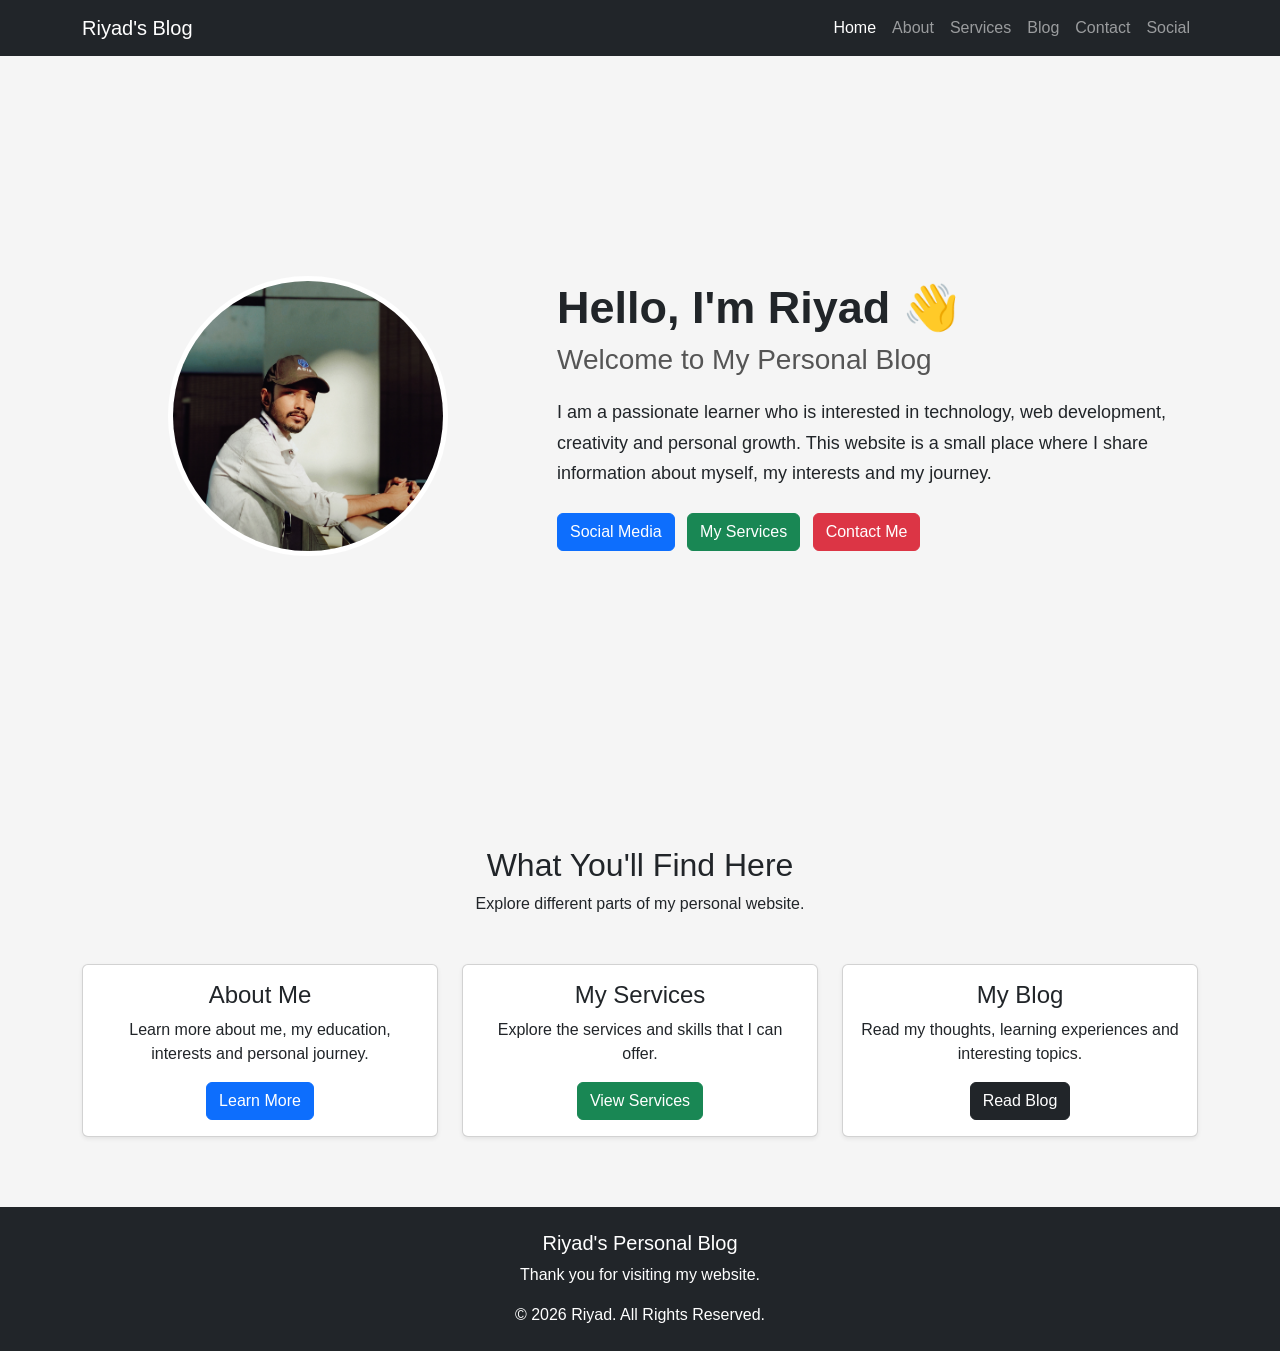
<file: index.html>
<!DOCTYPE html>
<html lang="en">

<head>
    <meta charset="UTF-8">
    <meta name="viewport" content="width=device-width, initial-scale=1.0">

    <title>Riyad's Personal Blog</title>

    <!-- Offline Bootstrap CSS -->
    <link rel="stylesheet" href="Assets/Bootstrap/bootstrap.css">

    <!-- Custom CSS -->
    <link rel="stylesheet" href="Assets/CSS/style.css">
</head>

<body>

    <!-- Navbar Start -->
    <nav class="navbar navbar-expand-lg navbar-dark bg-dark">

        <div class="container">

            <!-- Website Name -->
            <a class="navbar-brand" href="index.html">
                Riyad's Blog
            </a>

            <!-- Mobile Toggle Button -->
            <button class="navbar-toggler" type="button"
                data-bs-toggle="collapse"
                data-bs-target="#navbarMenu">

                <span class="navbar-toggler-icon"></span>
            </button>

            <!-- Navbar Menu -->
            <div class="collapse navbar-collapse" id="navbarMenu">

                <ul class="navbar-nav ms-auto">

                    <li class="nav-item">
                        <a class="nav-link active" href="index.html">
                            Home
                        </a>
                    </li>

                    <li class="nav-item">
                        <a class="nav-link" href="Pages/about.html">
                            About
                        </a>
                    </li>

                    <li class="nav-item">
                        <a class="nav-link" href="Pages/services.html">
                            Services
                        </a>
                    </li>

                    <li class="nav-item">
                        <a class="nav-link" href="Pages/blog.html">
                            Blog
                        </a>
                    </li>

                    <li class="nav-item">
                        <a class="nav-link" href="Pages/contact.html">
                            Contact
                        </a>
                    </li>

                    <li class="nav-item">
                        <a class="nav-link" href="Pages/social.html">
                            Social
                        </a>
                    </li>

                </ul>

            </div>

        </div>

    </nav>
    <!-- Navbar End -->


    <!-- Hero Section Start -->
    <section class="hero-section">

        <div class="container">

            <div class="row align-items-center">

                <!-- Profile Picture -->
                <div class="col-md-5 text-center">

                    <img src="Images/profile.jpg"
                        alt="Profile Picture"
                        class="profile-image img-fluid">

                </div>


                <!-- Introduction -->
                <div class="col-md-7">

                    <h1>Hello, I'm Riyad 👋</h1>

                    <h3>Welcome to My Personal Blog</h3>

                    <p>
                        I am a passionate learner who is interested in
                        technology, web development, creativity and personal growth.
                        This website is a small place where I share information
                        about myself, my interests and my journey.
                    </p>


                    <!-- Buttons -->
                    <div class="mt-4">

                        <a href="Pages/social.html"
                            class="btn btn-primary me-2">
                            Social Media
                        </a>

                        <a href="Pages/services.html"
                            class="btn btn-success me-2">
                            My Services
                        </a>

                        <a href="Pages/contact.html"
                            class="btn btn-danger">
                            Contact Me
                        </a>

                    </div>

                </div>

            </div>

        </div>

    </section>
    <!-- Hero Section End -->


    <!-- Quick Introduction Section Start -->
    <section class="info-section">

        <div class="container">

            <div class="text-center mb-5">

                <h2>What You'll Find Here</h2>

                <p>
                    Explore different parts of my personal website.
                </p>

            </div>


            <div class="row g-4">

                <!-- About Card -->
                <div class="col-md-4">

                    <div class="card h-100 text-center shadow-sm">

                        <div class="card-body">

                            <h4 class="card-title">
                                About Me
                            </h4>

                            <p class="card-text">
                                Learn more about me, my education,
                                interests and personal journey.
                            </p>

                            <a href="Pages/about.html"
                                class="btn btn-primary">
                                Learn More
                            </a>

                        </div>

                    </div>

                </div>


                <!-- Services Card -->
                <div class="col-md-4">

                    <div class="card h-100 text-center shadow-sm">

                        <div class="card-body">

                            <h4 class="card-title">
                                My Services
                            </h4>

                            <p class="card-text">
                                Explore the services and skills
                                that I can offer.
                            </p>

                            <a href="Pages/services.html"
                                class="btn btn-success">
                                View Services
                            </a>

                        </div>

                    </div>

                </div>


                <!-- Blog Card -->
                <div class="col-md-4">

                    <div class="card h-100 text-center shadow-sm">

                        <div class="card-body">

                            <h4 class="card-title">
                                My Blog
                            </h4>

                            <p class="card-text">
                                Read my thoughts, learning experiences
                                and interesting topics.
                            </p>

                            <a href="Pages/blog.html"
                                class="btn btn-dark">
                                Read Blog
                            </a>

                        </div>

                    </div>

                </div>

            </div>

        </div>

    </section>
    <!-- Quick Introduction Section End -->


    <!-- Footer Start -->
    <footer class="bg-dark text-white text-center py-4">

        <div class="container">

            <h5>Riyad's Personal Blog</h5>

            <p>
                Thank you for visiting my website.
            </p>

            <p class="mb-0">
                © <span id="currentYear"></span> Riyad.
                All Rights Reserved.
            </p>

        </div>

    </footer>
    <!-- Footer End -->


    <!-- Offline Bootstrap JavaScript -->
    <script src="Assets/Bootstrap/bootstrap.bundle.js"></script>

    <!-- Custom JavaScript -->
    <script src="Assets/JS/script.js"></script>

</body>

</html>
</file>
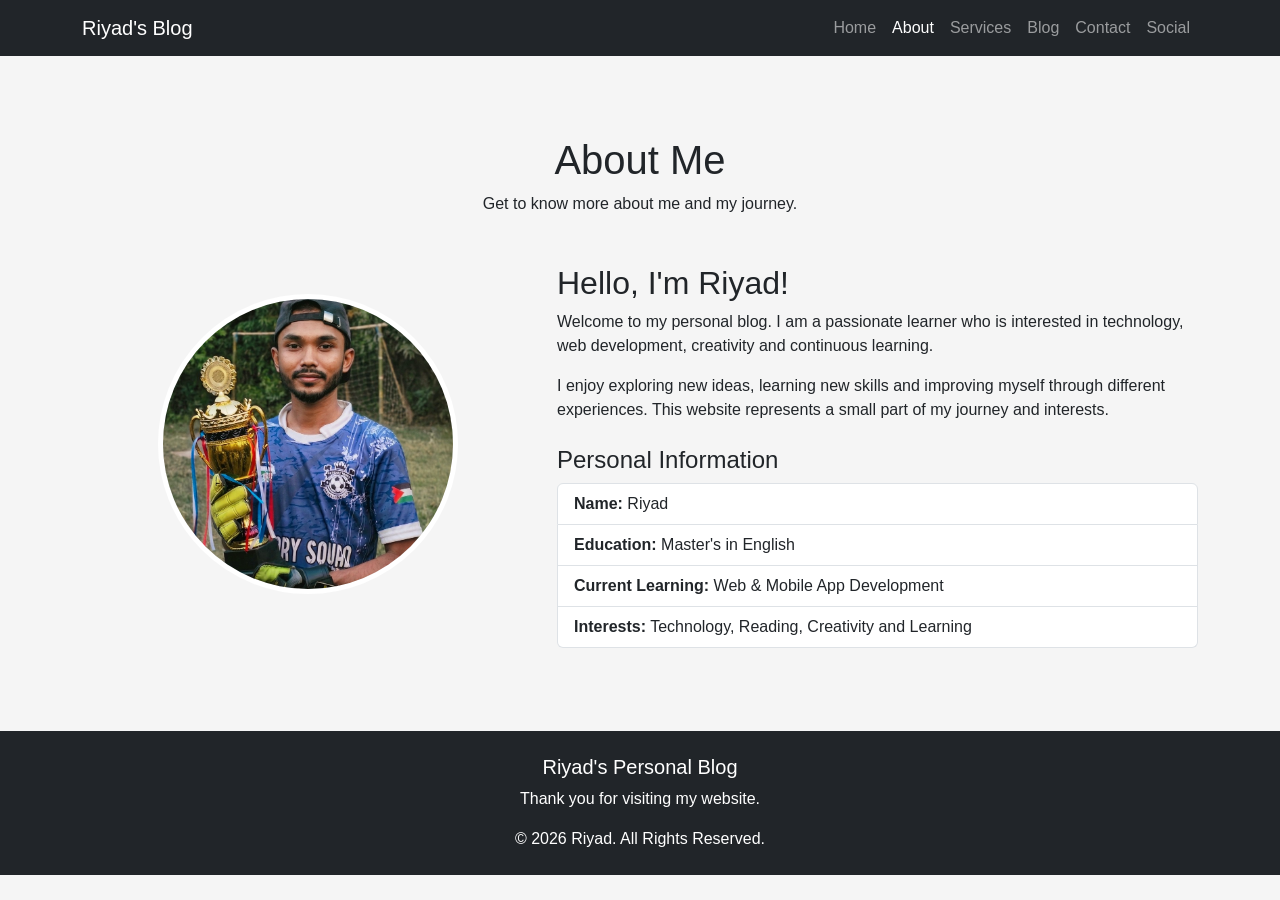
<file: Pages/about.html>
<!DOCTYPE html>
<html lang="en">

<head>
    <meta charset="UTF-8">
    <meta name="viewport" content="width=device-width, initial-scale=1.0">

    <title>About Me | Riyad's Personal Blog</title>

    <link rel="stylesheet" href="../Assets/Bootstrap/bootstrap.css">
    <link rel="stylesheet" href="../Assets/CSS/style.css">
</head>

<body>

    <!-- Navbar -->
    <nav class="navbar navbar-expand-lg navbar-dark bg-dark">

        <div class="container">

            <a class="navbar-brand" href="../index.html">
                Riyad's Blog
            </a>

            <button class="navbar-toggler" type="button"
                data-bs-toggle="collapse"
                data-bs-target="#navbarMenu">

                <span class="navbar-toggler-icon"></span>
            </button>

            <div class="collapse navbar-collapse" id="navbarMenu">

                <ul class="navbar-nav ms-auto">

                    <li class="nav-item">
                        <a class="nav-link" href="../index.html">Home</a>
                    </li>

                    <li class="nav-item">
                        <a class="nav-link active" href="about.html">About</a>
                    </li>

                    <li class="nav-item">
                        <a class="nav-link" href="services.html">Services</a>
                    </li>

                    <li class="nav-item">
                        <a class="nav-link" href="blog.html">Blog</a>
                    </li>

                    <li class="nav-item">
                        <a class="nav-link" href="contact.html">Contact</a>
                    </li>

                    <li class="nav-item">
                        <a class="nav-link" href="social.html">Social</a>
                    </li>

                </ul>

            </div>

        </div>

    </nav>


    <!-- About Section -->
    <section class="about-section">

        <div class="container">

            <div class="text-center mb-5">

                <h1>About Me</h1>

                <p>
                    Get to know more about me and my journey.
                </p>

            </div>


            <div class="row align-items-center">

                <!-- Profile Picture -->
                <div class="col-md-5 text-center mb-4">

                    <img src="../Images/Third.jpeg"
                        alt="Riyad Profile Picture"
                        class="profile-image img-fluid">

                </div>


                <!-- About Information -->
                <div class="col-md-7">

                    <h2>Hello, I'm Riyad!</h2>

                    <p>
                        Welcome to my personal blog. I am a passionate learner
                        who is interested in technology, web development,
                        creativity and continuous learning.
                    </p>

                    <p>
                        I enjoy exploring new ideas, learning new skills and
                        improving myself through different experiences.
                        This website represents a small part of my journey
                        and interests.
                    </p>


                    <h4 class="mt-4">Personal Information</h4>

                    <ul class="list-group">

                        <li class="list-group-item">
                            <strong>Name:</strong> Riyad
                        </li>

                        <li class="list-group-item">
                            <strong>Education:</strong> Master's in English
                        </li>

                        <li class="list-group-item">
                            <strong>Current Learning:</strong>
                            Web & Mobile App Development
                        </li>

                        <li class="list-group-item">
                            <strong>Interests:</strong>
                            Technology, Reading, Creativity and Learning
                        </li>

                    </ul>

                </div>

            </div>

        </div>

    </section>


    <!-- Footer -->
    <footer class="bg-dark text-white text-center py-4">

        <div class="container">

            <h5>Riyad's Personal Blog</h5>

            <p>Thank you for visiting my website.</p>

            <p class="mb-0">
                © <span id="currentYear"></span> Riyad.
                All Rights Reserved.
            </p>

        </div>

    </footer>


    <script src="../Assets/Bootstrap/bootstrap.bundle.js"></script>
    <script src="../Assets/JS/script.js"></script>

</body>

</html>
</file>
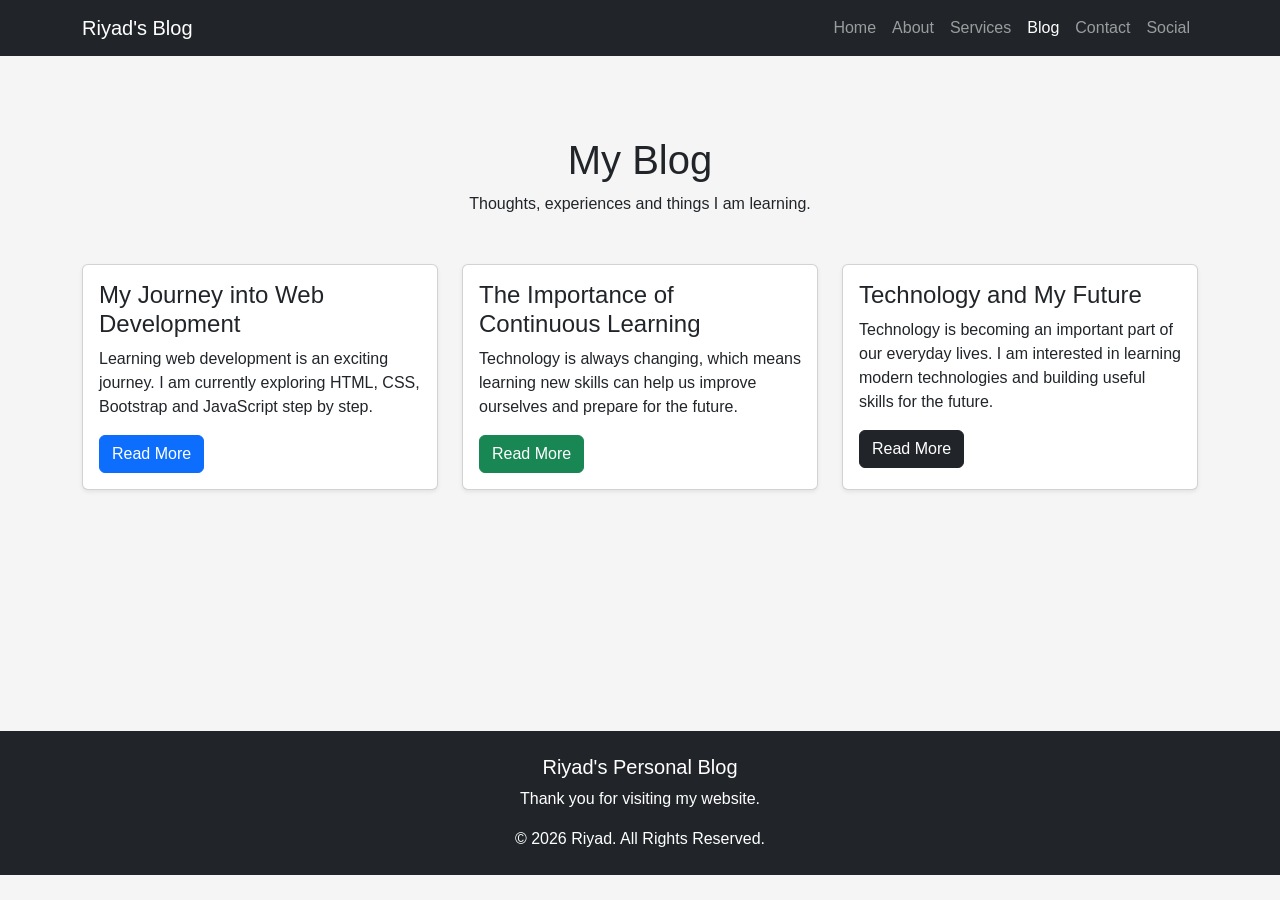
<file: Pages/blog.html>
<!DOCTYPE html>
<html lang="en">

<head>
    <meta charset="UTF-8">
    <meta name="viewport" content="width=device-width, initial-scale=1.0">

    <title>Blog | Riyad's Personal Blog</title>

    <link rel="stylesheet" href="../Assets/Bootstrap/bootstrap.css">
    <link rel="stylesheet" href="../Assets/CSS/style.css">
</head>

<body>

    <!-- Navbar -->
    <nav class="navbar navbar-expand-lg navbar-dark bg-dark">

        <div class="container">

            <a class="navbar-brand" href="../index.html">
                Riyad's Blog
            </a>

            <button class="navbar-toggler" type="button"
                data-bs-toggle="collapse"
                data-bs-target="#navbarMenu">

                <span class="navbar-toggler-icon"></span>
            </button>

            <div class="collapse navbar-collapse" id="navbarMenu">

                <ul class="navbar-nav ms-auto">

                    <li class="nav-item">
                        <a class="nav-link" href="../index.html">Home</a>
                    </li>

                    <li class="nav-item">
                        <a class="nav-link" href="about.html">About</a>
                    </li>

                    <li class="nav-item">
                        <a class="nav-link" href="services.html">Services</a>
                    </li>

                    <li class="nav-item">
                        <a class="nav-link active" href="blog.html">Blog</a>
                    </li>

                    <li class="nav-item">
                        <a class="nav-link" href="contact.html">Contact</a>
                    </li>

                    <li class="nav-item">
                        <a class="nav-link" href="social.html">Social</a>
                    </li>

                </ul>

            </div>

        </div>

    </nav>


    <!-- Blog Section -->
    <section class="blog-section">

        <div class="container">

            <div class="text-center mb-5">

                <h1>My Blog</h1>

                <p>
                    Thoughts, experiences and things I am learning.
                </p>

            </div>


            <div class="row g-4">

                <!-- Blog 1 -->
                <div class="col-md-4">

                    <div class="card h-100 shadow-sm">

                        <div class="card-body">

                            <h4 class="card-title">
                                My Journey into Web Development
                            </h4>

                            <p class="card-text">
                                Learning web development is an exciting journey.
                                I am currently exploring HTML, CSS, Bootstrap
                                and JavaScript step by step.
                            </p>

                            <button class="btn btn-primary read-more-btn"
                                data-message="I started my web development journey by learning HTML. Now I am exploring CSS, Bootstrap and JavaScript to build better websites.">
                                Read More
                            </button>

                        </div>

                    </div>

                </div>


                <!-- Blog 2 -->
                <div class="col-md-4">

                    <div class="card h-100 shadow-sm">

                        <div class="card-body">

                            <h4 class="card-title">
                                The Importance of Continuous Learning
                            </h4>

                            <p class="card-text">
                                Technology is always changing, which means
                                learning new skills can help us improve
                                ourselves and prepare for the future.
                            </p>

                            <button class="btn btn-success read-more-btn"
                                data-message="Continuous learning helps us improve our knowledge and adapt to new challenges. Every new skill can open the door to new opportunities.">
                                Read More
                            </button>

                        </div>

                    </div>

                </div>


                <!-- Blog 3 -->
                <div class="col-md-4">

                    <div class="card h-100 shadow-sm">

                        <div class="card-body">

                            <h4 class="card-title">
                                Technology and My Future
                            </h4>

                            <p class="card-text">
                                Technology is becoming an important part
                                of our everyday lives. I am interested in
                                learning modern technologies and building
                                useful skills for the future.
                            </p>

                            <button class="btn btn-dark read-more-btn"
                                data-message="My goal is to continue learning modern technologies and develop useful skills that can help me build a successful career in the future.">
                                Read More
                            </button>

                        </div>

                    </div>

                </div>

            </div>

        </div>

    </section>


    <!-- Footer -->
    <footer class="bg-dark text-white text-center py-4">

        <div class="container">

            <h5>Riyad's Personal Blog</h5>

            <p>Thank you for visiting my website.</p>

            <p class="mb-0">
                © <span id="currentYear"></span> Riyad.
                All Rights Reserved.
            </p>

        </div>

    </footer>


    <script src="../Assets/Bootstrap/bootstrap.bundle.js"></script>
    <script src="../Assets/JS/script.js"></script>

</body>

</html>
</file>
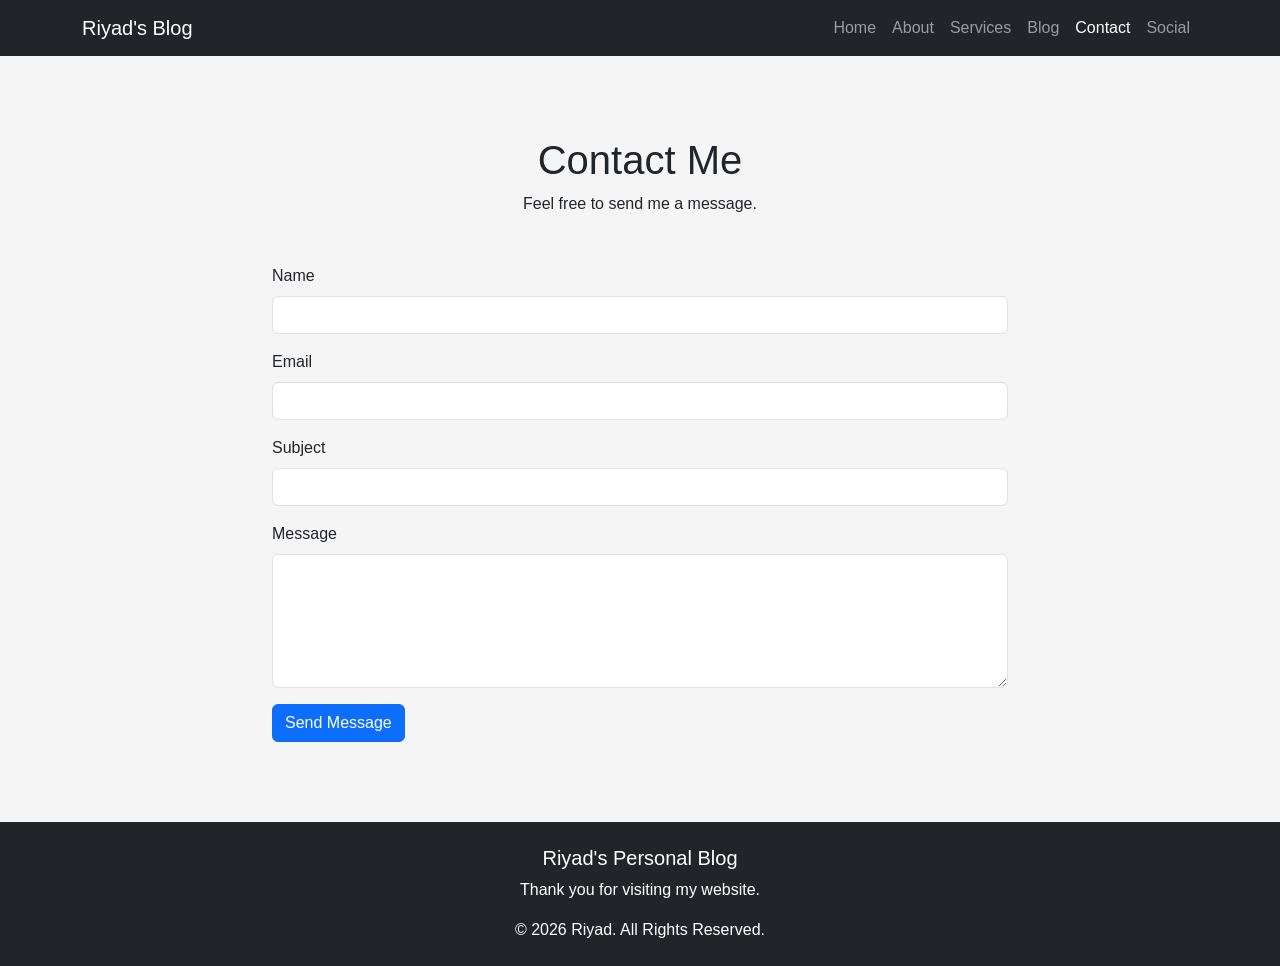
<file: Pages/contact.html>
<!DOCTYPE html>
<html lang="en">

<head>
    <meta charset="UTF-8">
    <meta name="viewport" content="width=device-width, initial-scale=1.0">

    <title>Contact | Riyad's Personal Blog</title>

    <link rel="stylesheet" href="../Assets/Bootstrap/bootstrap.css">
    <link rel="stylesheet" href="../Assets/CSS/style.css">
</head>

<body>

    <!-- Navbar -->
    <nav class="navbar navbar-expand-lg navbar-dark bg-dark">

        <div class="container">

            <a class="navbar-brand" href="../index.html">
                Riyad's Blog
            </a>

            <button class="navbar-toggler" type="button"
                data-bs-toggle="collapse"
                data-bs-target="#navbarMenu">

                <span class="navbar-toggler-icon"></span>
            </button>

            <div class="collapse navbar-collapse" id="navbarMenu">

                <ul class="navbar-nav ms-auto">

                    <li class="nav-item">
                        <a class="nav-link" href="../index.html">Home</a>
                    </li>

                    <li class="nav-item">
                        <a class="nav-link" href="about.html">About</a>
                    </li>

                    <li class="nav-item">
                        <a class="nav-link" href="services.html">Services</a>
                    </li>

                    <li class="nav-item">
                        <a class="nav-link" href="blog.html">Blog</a>
                    </li>

                    <li class="nav-item">
                        <a class="nav-link active" href="contact.html">Contact</a>
                    </li>

                    <li class="nav-item">
                        <a class="nav-link" href="social.html">Social</a>
                    </li>

                </ul>

            </div>

        </div>

    </nav>


    <!-- Contact Section -->
    <section class="contact-section">

        <div class="container">

            <div class="text-center mb-5">

                <h1>Contact Me</h1>

                <p>
                    Feel free to send me a message.
                </p>

            </div>


            <div class="row justify-content-center">

                <div class="col-md-8">

                    <form id="contactForm">

                        <div class="mb-3">

                            <label for="name" class="form-label">
                                Name
                            </label>

                            <input type="text"
                                class="form-control"
                                id="name"
                                required>

                        </div>


                        <div class="mb-3">

                            <label for="email" class="form-label">
                                Email
                            </label>

                            <input type="email"
                                class="form-control"
                                id="email"
                                required>

                        </div>


                        <div class="mb-3">

                            <label for="subject" class="form-label">
                                Subject
                            </label>

                            <input type="text"
                                class="form-control"
                                id="subject"
                                required>

                        </div>


                        <div class="mb-3">

                            <label for="message" class="form-label">
                                Message
                            </label>

                            <textarea class="form-control"
                                id="message"
                                rows="5"
                                required></textarea>

                        </div>


                        <button type="submit"
                            class="btn btn-primary">
                            Send Message
                        </button>

                    </form>

                </div>

            </div>

        </div>

    </section>


    <!-- Footer -->
    <footer class="bg-dark text-white text-center py-4">

        <div class="container">

            <h5>Riyad's Personal Blog</h5>

            <p>Thank you for visiting my website.</p>

            <p class="mb-0">
                © <span id="currentYear"></span> Riyad.
                All Rights Reserved.
            </p>

        </div>

    </footer>


    <script src="../Assets/Bootstrap/bootstrap.bundle.js"></script>
    <script src="../Assets/JS/script.js"></script>

</body>

</html>
</file>
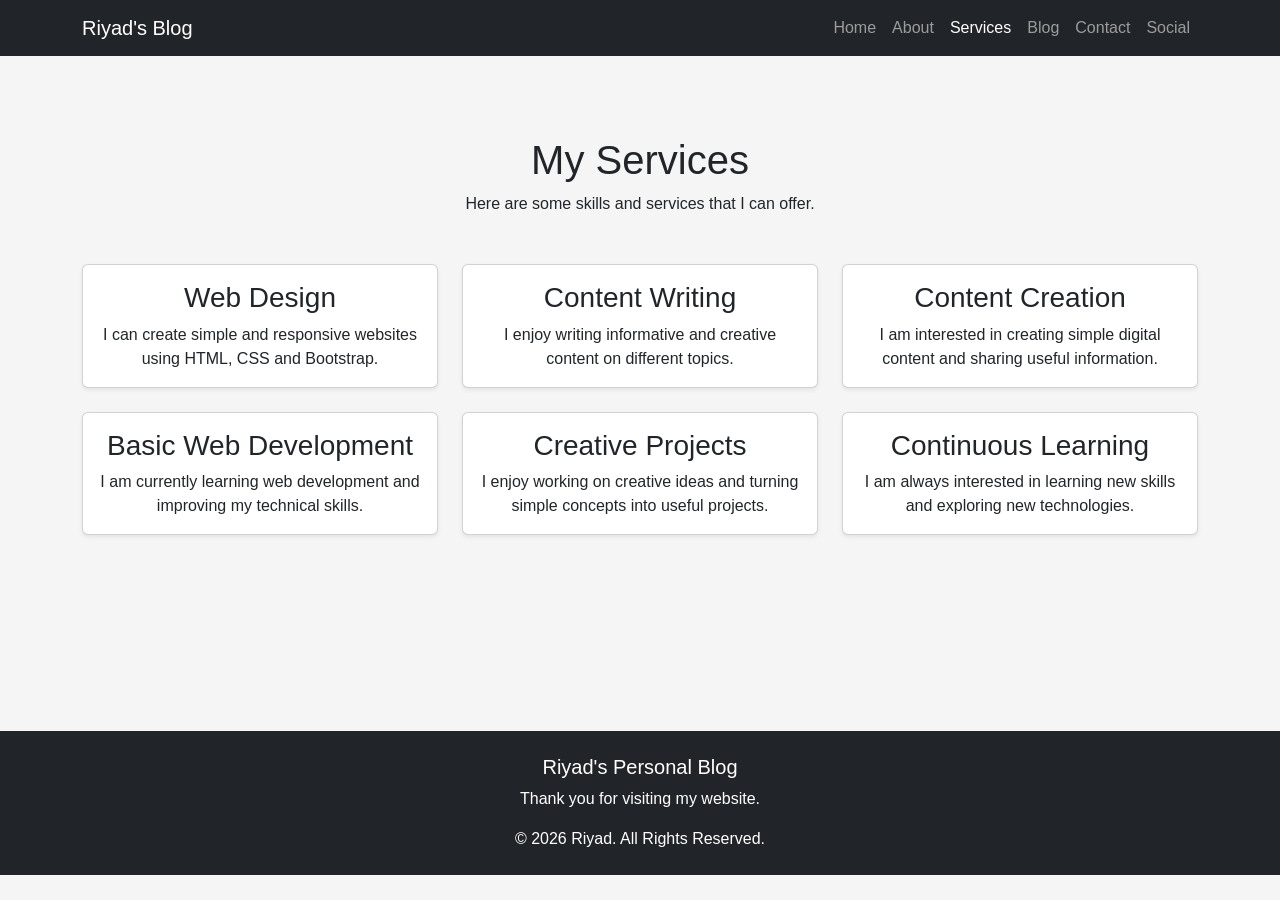
<file: Pages/services.html>
<!DOCTYPE html>
<html lang="en">

<head>
    <meta charset="UTF-8">
    <meta name="viewport" content="width=device-width, initial-scale=1.0">

    <title>Services | Riyad's Personal Blog</title>

    <link rel="stylesheet" href="../Assets/Bootstrap/bootstrap.css">
    <link rel="stylesheet" href="../Assets/CSS/style.css">
</head>

<body>

    <!-- Navbar -->
    <nav class="navbar navbar-expand-lg navbar-dark bg-dark">

        <div class="container">

            <a class="navbar-brand" href="../index.html">
                Riyad's Blog
            </a>

            <button class="navbar-toggler" type="button"
                data-bs-toggle="collapse"
                data-bs-target="#navbarMenu">

                <span class="navbar-toggler-icon"></span>
            </button>

            <div class="collapse navbar-collapse" id="navbarMenu">

                <ul class="navbar-nav ms-auto">

                    <li class="nav-item">
                        <a class="nav-link" href="../index.html">Home</a>
                    </li>

                    <li class="nav-item">
                        <a class="nav-link" href="about.html">About</a>
                    </li>

                    <li class="nav-item">
                        <a class="nav-link active" href="services.html">Services</a>
                    </li>

                    <li class="nav-item">
                        <a class="nav-link" href="blog.html">Blog</a>
                    </li>

                    <li class="nav-item">
                        <a class="nav-link" href="contact.html">Contact</a>
                    </li>

                    <li class="nav-item">
                        <a class="nav-link" href="social.html">Social</a>
                    </li>

                </ul>

            </div>

        </div>

    </nav>


    <!-- Services Section -->
    <section class="services-section">

        <div class="container">

            <div class="text-center mb-5">

                <h1>My Services</h1>

                <p>
                    Here are some skills and services that I can offer.
                </p>

            </div>


            <div class="row g-4">

                <!-- Service 1 -->
                <div class="col-md-4">

                    <div class="card h-100 text-center shadow-sm">

                        <div class="card-body">

                            <h3 class="card-title">Web Design</h3>

                            <p class="card-text">
                                I can create simple and responsive websites
                                using HTML, CSS and Bootstrap.
                            </p>

                        </div>

                    </div>

                </div>


                <!-- Service 2 -->
                <div class="col-md-4">

                    <div class="card h-100 text-center shadow-sm">

                        <div class="card-body">

                            <h3 class="card-title">Content Writing</h3>

                            <p class="card-text">
                                I enjoy writing informative and creative
                                content on different topics.
                            </p>

                        </div>

                    </div>

                </div>


                <!-- Service 3 -->
                <div class="col-md-4">

                    <div class="card h-100 text-center shadow-sm">

                        <div class="card-body">

                            <h3 class="card-title">Content Creation</h3>

                            <p class="card-text">
                                I am interested in creating simple digital
                                content and sharing useful information.
                            </p>

                        </div>

                    </div>

                </div>


                <!-- Service 4 -->
                <div class="col-md-4">

                    <div class="card h-100 text-center shadow-sm">

                        <div class="card-body">

                            <h3 class="card-title">
                                Basic Web Development
                            </h3>

                            <p class="card-text">
                                I am currently learning web development
                                and improving my technical skills.
                            </p>

                        </div>

                    </div>

                </div>


                <!-- Service 5 -->
                <div class="col-md-4">

                    <div class="card h-100 text-center shadow-sm">

                        <div class="card-body">

                            <h3 class="card-title">
                                Creative Projects
                            </h3>

                            <p class="card-text">
                                I enjoy working on creative ideas and
                                turning simple concepts into useful projects.
                            </p>

                        </div>

                    </div>

                </div>


                <!-- Service 6 -->
                <div class="col-md-4">

                    <div class="card h-100 text-center shadow-sm">

                        <div class="card-body">

                            <h3 class="card-title">
                                Continuous Learning
                            </h3>

                            <p class="card-text">
                                I am always interested in learning new
                                skills and exploring new technologies.
                            </p>

                        </div>

                    </div>

                </div>

            </div>

        </div>

    </section>


    <!-- Footer -->
    <footer class="bg-dark text-white text-center py-4">

        <div class="container">

            <h5>Riyad's Personal Blog</h5>

            <p>Thank you for visiting my website.</p>

            <p class="mb-0">
                © <span id="currentYear"></span> Riyad.
                All Rights Reserved.
            </p>

        </div>

    </footer>


    <script src="../Assets/Bootstrap/bootstrap.bundle.js"></script>
    <script src="../Assets/JS/script.js"></script>

</body>

</html>
</file>
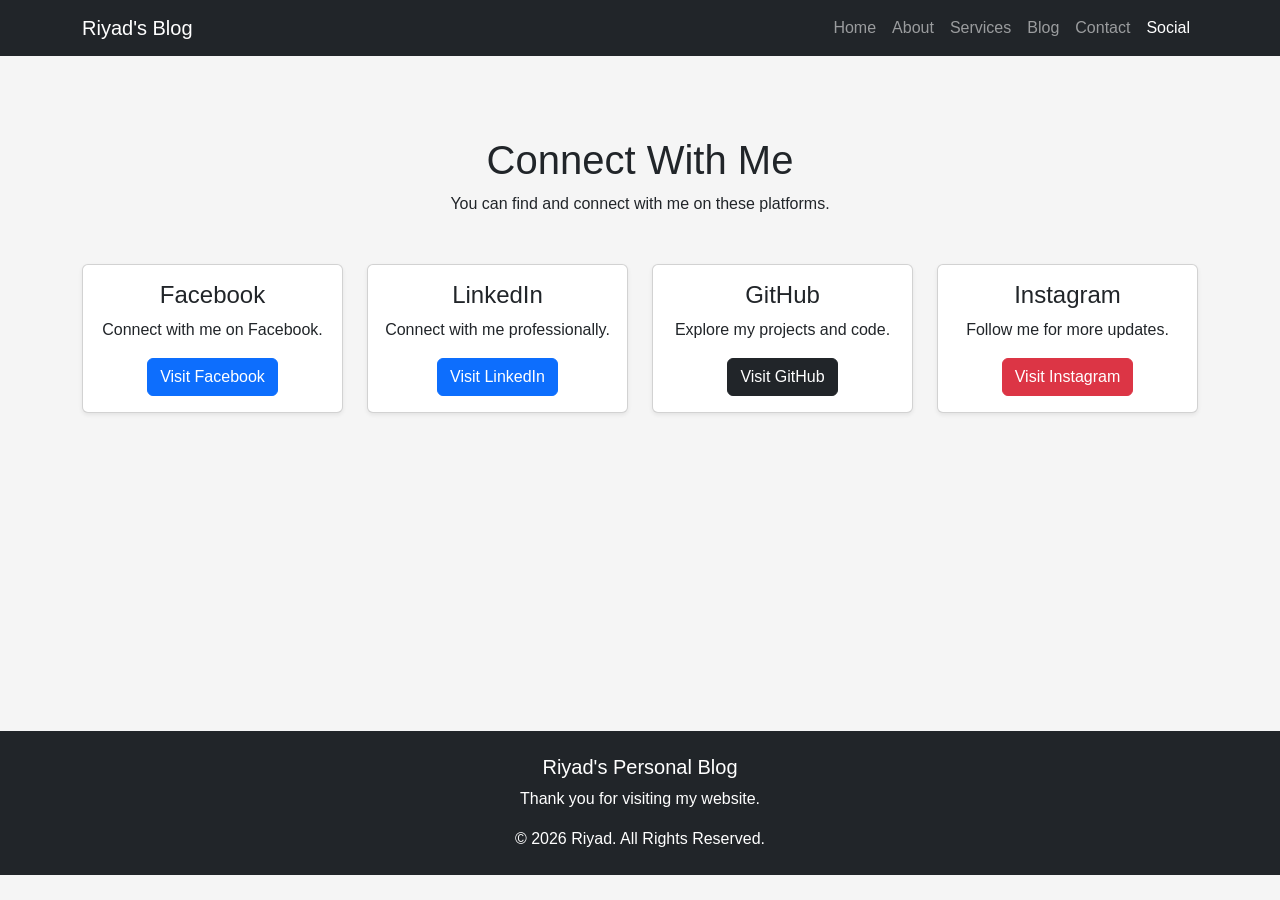
<file: Pages/social.html>
<!DOCTYPE html>
<html lang="en">

<head>
    <meta charset="UTF-8">
    <meta name="viewport" content="width=device-width, initial-scale=1.0">

    <title>Social Media | Riyad's Personal Blog</title>

    <link rel="stylesheet" href="../Assets/Bootstrap/bootstrap.css">
    <link rel="stylesheet" href="../Assets/CSS/style.css">
</head>

<body>

    <!-- Navbar -->
    <nav class="navbar navbar-expand-lg navbar-dark bg-dark">

        <div class="container">

            <a class="navbar-brand" href="../index.html">
                Riyad's Blog
            </a>

            <button class="navbar-toggler" type="button"
                data-bs-toggle="collapse"
                data-bs-target="#navbarMenu">

                <span class="navbar-toggler-icon"></span>
            </button>

            <div class="collapse navbar-collapse" id="navbarMenu">

                <ul class="navbar-nav ms-auto">

                    <li class="nav-item">
                        <a class="nav-link" href="../index.html">Home</a>
                    </li>

                    <li class="nav-item">
                        <a class="nav-link" href="about.html">About</a>
                    </li>

                    <li class="nav-item">
                        <a class="nav-link" href="services.html">Services</a>
                    </li>

                    <li class="nav-item">
                        <a class="nav-link" href="blog.html">Blog</a>
                    </li>

                    <li class="nav-item">
                        <a class="nav-link" href="contact.html">Contact</a>
                    </li>

                    <li class="nav-item">
                        <a class="nav-link active" href="social.html">Social</a>
                    </li>

                </ul>

            </div>

        </div>

    </nav>


    <!-- Social Section -->
    <section class="social-section">

        <div class="container">

            <div class="text-center mb-5">

                <h1>Connect With Me</h1>

                <p>
                    You can find and connect with me on these platforms.
                </p>

            </div>


            <div class="row justify-content-center g-4">

                <div class="col-md-3">

                    <div class="card text-center shadow-sm h-100">

                        <div class="card-body">

                            <h4>Facebook</h4>

                            <p>
                                Connect with me on Facebook.
                            </p>

                            <a href="https://www.facebook.com/share/1BkwHJh2eY/"
                                class="btn btn-primary">
                                Visit Facebook
                            </a>

                        </div>

                    </div>

                </div>


                <div class="col-md-3">

                    <div class="card text-center shadow-sm h-100">

                        <div class="card-body">

                            <h4>LinkedIn</h4>

                            <p>
                                Connect with me professionally.
                            </p>

                            <a href="https://www.linkedin.com/in/s-m-nafiul-riyad-619a4314b"
                                class="btn btn-primary">
                                Visit LinkedIn
                            </a>

                        </div>

                    </div>

                </div>


                <div class="col-md-3">

                    <div class="card text-center shadow-sm h-100">

                        <div class="card-body">

                            <h4>GitHub</h4>

                            <p>
                                Explore my projects and code.
                            </p>

                            <a href="https://github.com/bdfahim52-sketch"
                                class="btn btn-dark">
                                Visit GitHub
                            </a>

                        </div>

                    </div>

                </div>


                <div class="col-md-3">

                    <div class="card text-center shadow-sm h-100">

                        <div class="card-body">

                            <h4>Instagram</h4>

                            <p>
                                Follow me for more updates.
                            </p>

                            <a href="https://www.instagram.com/the.last.comma?igsi=M3dxMTV2ejR0ODE2"
                                class="btn btn-danger">
                                Visit Instagram
                            </a>

                        </div>

                    </div>

                </div>

            </div>

        </div>

    </section>


    <!-- Footer -->
    <footer class="bg-dark text-white text-center py-4">

        <div class="container">

            <h5>Riyad's Personal Blog</h5>

            <p>Thank you for visiting my website.</p>

            <p class="mb-0">
                © <span id="currentYear"></span> Riyad.
                All Rights Reserved.
            </p>

        </div>

    </footer>


    <script src="../Assets/Bootstrap/bootstrap.bundle.js"></script>
    <script src="../Assets/JS/script.js"></script>

</body>

</html>
</file>
<file: Assets/CSS/style.css>
/* Body */

body {
    background-color: #f5f5f5;
    font-family: Arial, sans-serif;
}


/* Hero Section */

.hero-section {
    padding: 80px 0;
    min-height: 80vh;
    display: flex;
    align-items: center;
}


/* Profile Image */

.profile-image {
    width: 280px;
    height: 280px;
    object-fit: cover;
    border-radius: 50%;
    border: 5px solid white;
}


/* Hero Text */

.hero-section h1 {
    font-size: 45px;
    font-weight: bold;
}


.hero-section h3 {
    color: #555;
    margin-bottom: 20px;
}


.hero-section p {
    font-size: 18px;
    line-height: 1.7;
}


/* Information Section */

.info-section {
    padding: 70px 0;
}


.info-section .card {
    transition: 0.3s;
}


.info-section .card:hover {
    transform: translateY(-10px);
}


/* About Section */

.about-section {
    padding: 80px 0;
    min-height: 75vh;
}


.about-section .profile-image {
    width: 300px;
    height: 300px;
}


/* Services Section */

.services-section {
    padding: 80px 0;
    min-height: 75vh;
}


.services-section .card {
    transition: 0.3s;
}


.services-section .card:hover {
    transform: translateY(-8px);
}


/* Blog Section */

.blog-section {
    padding: 80px 0;
    min-height: 75vh;
}


.blog-section .card {
    transition: 0.3s;
}


.blog-section .card:hover {
    transform: translateY(-8px);
}


/* Contact Section */

.contact-section {
    padding: 80px 0;
    min-height: 75vh;
}


/* Social Section */

.social-section {
    padding: 80px 0;
    min-height: 75vh;
}


.social-section .card {
    transition: 0.3s;
}


.social-section .card:hover {
    transform: translateY(-8px);
}
</file>
